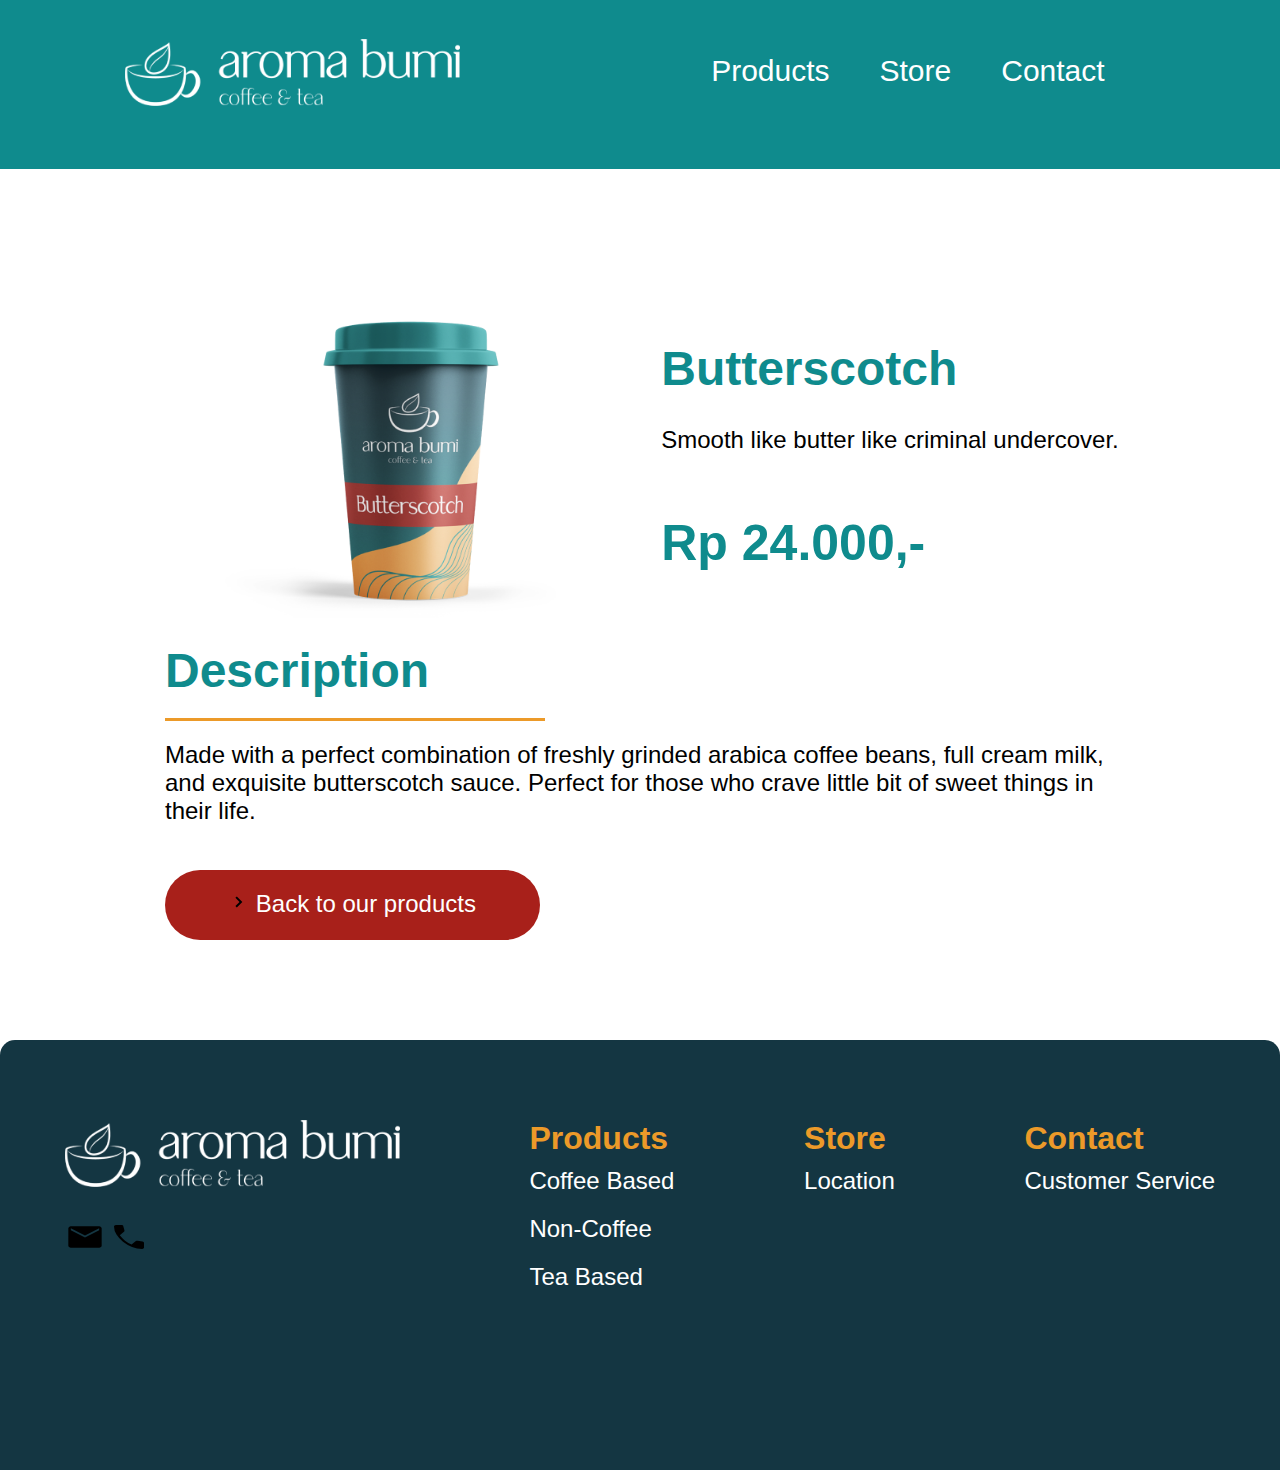
<file: detail.html>
<!DOCTYPE html>
<html lang="en">
  <head>
    <meta charset="UTF-8" />
    <meta http-equiv="X-UA-Compatible" content="IE=edge" />
    <meta name="viewport" content="width=device-width, initial-scale=1.0" />

    <!-- Styling Css -->
    <link rel="stylesheet" href="assets/css/style.css" />

    <title>Aroma Bumi - Detail Page</title>
  </head>
  <body>
    <div class="header-v2">
      <div class="navbar">
        <div class="logo-v2">
          <a href="index.html"><img src="assets/img/Logo White.png" height="67" width="335" alt="logo aroma bumi" /></a>
        </div>
        <div class="menu-navbar">
          <ul>
            <li><a href="menu.html" class="nav-link" data-nav="menu">Products</a></li>
            <li><a href="detail.html" class="nav-link" data-nav="detail">Store</a></li>
            <li><a href="find-us.html" class="nav-link" data-nav="find">Contact</a></li>
          </ul>
        </div>
      </div>
    </div>

    <!-- section menu detail product -->
    <div class="detail-product">
      <div class="product-wrapper">
        <div class="product-picture">
          <img src="assets/img/butterscotch2.png" width="500" height="370" />
        </div>
        <div>
          <h1 class="product-title">Butterscotch</h1>
          <p class="product-short-description">Smooth like butter like criminal undercover.</p>
          <p class="product-price">Rp 24.000,-</p>
        </div>
      </div>

      <!-- product description -->
      <div class="product-description">
        <h1>Description</h1>
        <p>Made with a perfect combination of freshly grinded arabica coffee beans, full cream milk, and exquisite butterscotch sauce. Perfect for those who crave little bit of sweet things in their life.</p>
        <a href="/menu.html">
          <div class="product-button">
            <span> <img src="assets/img/Arrow.svg" width="20" height="20" /></span> Back to our products
          </div>
        </a>
      </div>
    </div>

    <!-- Section Footer -->
    <div class="footer">
      <div class="footer-logo">
        <img src="assets/img/Logo White.png" width="335" height="67" alt="" />
        <div class="icon">
          <img src="assets/img/MAIL ICON.svg" width="40" height="32" />
          <img src="assets/img/PHONE ICON.svg" width="40" height="32" alt="" />
        </div>
      </div>
      <div class="footer-url">
        <h1>Products</h1>
        <ul>
          <li>Coffee Based</li>
          <li>Non-Coffee</li>
          <li>Tea Based</li>
        </ul>
      </div>
      <div>
        <h1>Store</h1>
        <ul>
          <li>Location</li>
        </ul>
      </div>
      <div>
        <h1>Contact</h1>
        <ul>
          <li>Customer Service</li>
        </ul>
      </div>
    </div>
  </body>
  <!-- Script JS -->
  <script src="assets/js/script.js"></script>
</html>
</file>
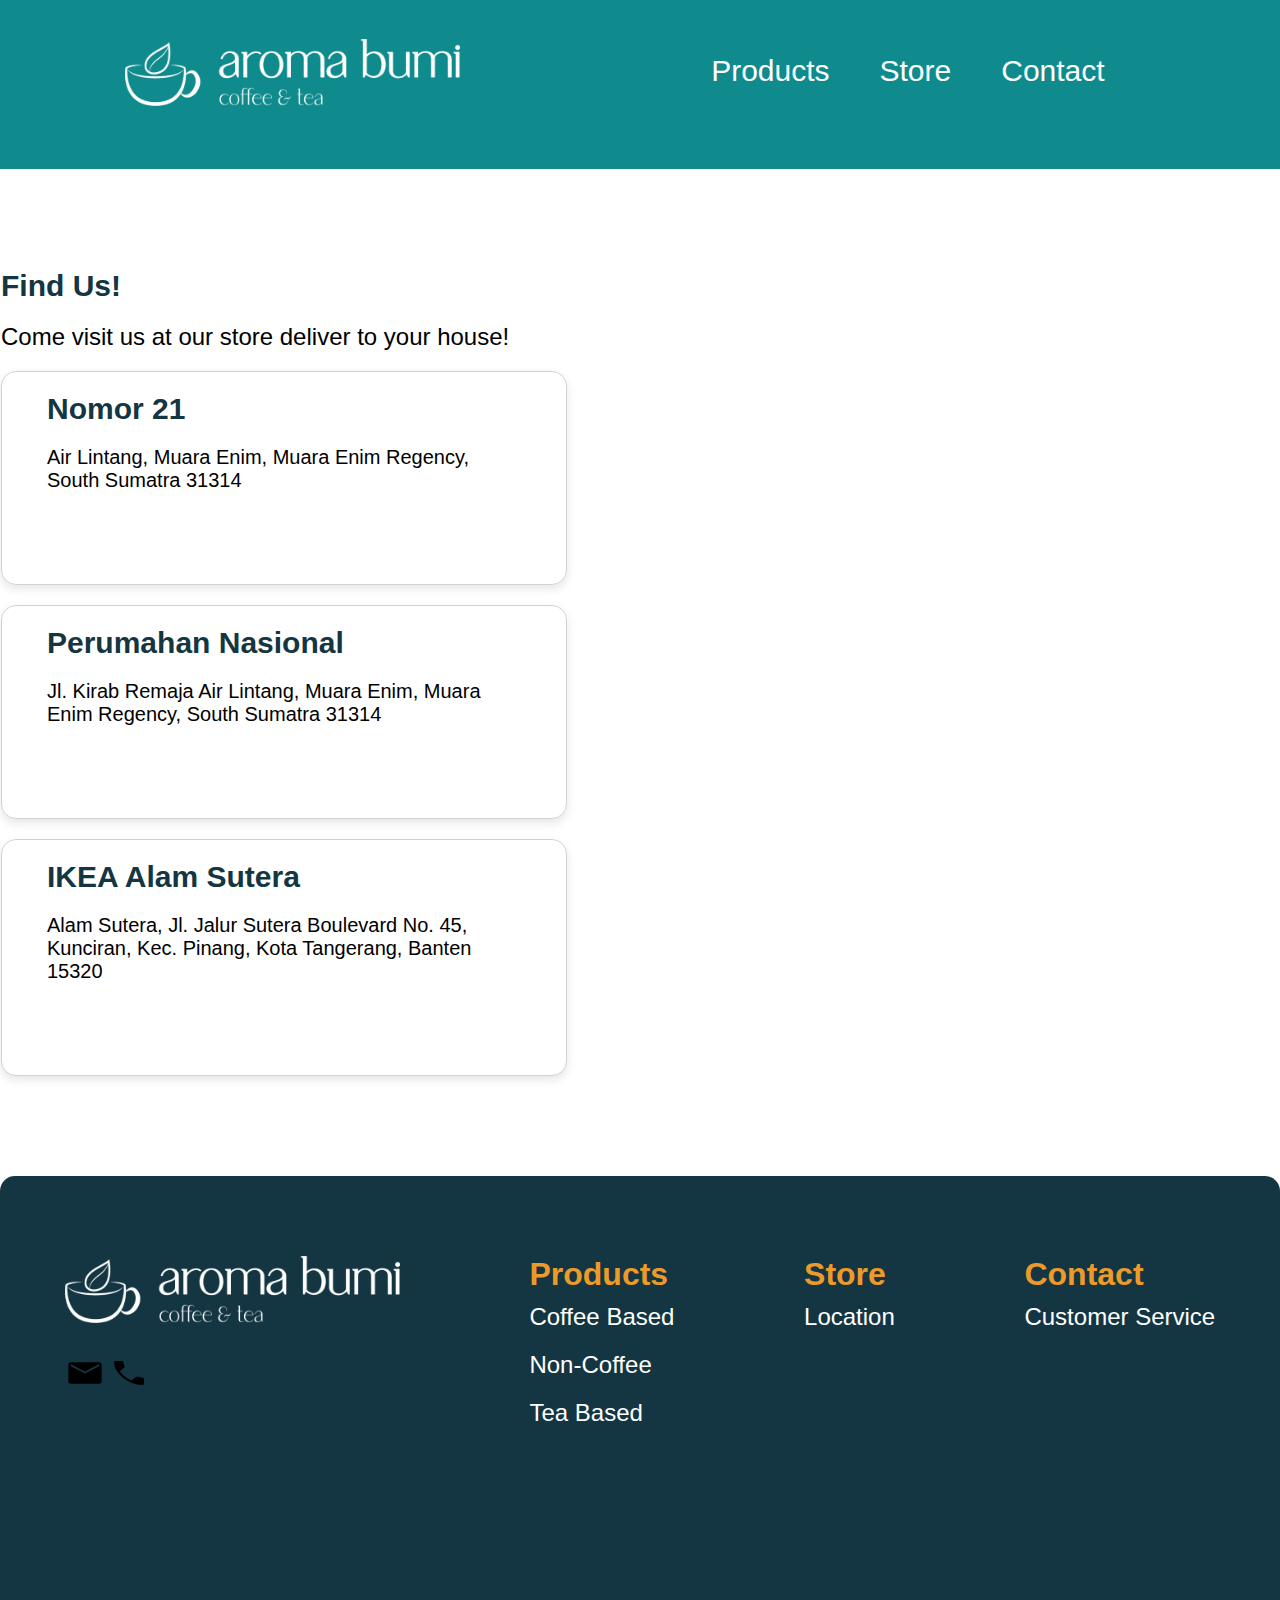
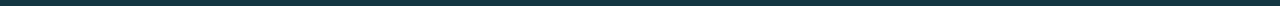
<file: find-us.html>
<!DOCTYPE html>
<html lang="en">
  <head>
    <meta charset="UTF-8" />
    <meta http-equiv="X-UA-Compatible" content="IE=edge" />
    <meta name="viewport" content="width=device-width, initial-scale=1.0" />

    <!-- Styling Css -->
    <link rel="stylesheet" href="assets/css/style.css" />

    <title>Aroma Bumi - Find Us</title>
  </head>
  <body>
    <div class="header-v2">
      <div class="navbar">
        <div class="logo-v2">
          <a href="index.html"><img src="assets/img/Logo White.png" height="67" width="335" alt="logo aroma bumi" /></a>
        </div>
        <div class="menu-navbar">
          <ul>
            <li><a href="menu.html" class="nav-link" data-nav="menu">Products</a></li>
            <li><a href="detail.html" class="nav-link" data-nav="detail">Store</a></li>
            <li><a href="find-us.html" class="nav-link" data-nav="find">Contact</a></li>
          </ul>
        </div>
      </div>
    </div>

    <!-- section location -->
    <div class="location">
      <div class="map">
        <iframe
          src="https://www.google.com/maps/embed?pb=!1m18!1m12!1m3!1d3981.613517954295!2d103.7707256145089!3d-3.6751035973259554!2m3!1f0!2f0!3f0!3m2!1i1024!2i768!4f13.1!3m3!1m2!1s0x2e39f7ab7341a72f%3A0x4b803edc53977bd2!2sJl.%20Kirap%20Remaja%2C%20Air%20Lintang%2C%20Kec.%20Muara%20Enim%2C%20Kabupaten%20Muara%20Enim%2C%20Sumatera%20Selatan%2031314!5e0!3m2!1sen!2sid!4v1679288530076!5m2!1sen!2sid"
          width="600"
          height="500"
          style="border: 0"
          allowfullscreen=""
          loading="lazy"
          referrerpolicy="no-referrer-when-downgrade"
        ></iframe>
      </div>
      <div class="find-us">
        <h1>Find Us!</h1>
        <p>Come visit us at our store deliver to your house!</p>
        <div class="address">
          <h1>Nomor 21</h1>
          <p>Air Lintang, Muara Enim, Muara Enim Regency, South Sumatra 31314</p>
        </div>
        <div class="address">
          <h1>Perumahan Nasional</h1>
          <p>Jl. Kirab Remaja Air Lintang, Muara Enim, Muara Enim Regency, South Sumatra 31314</p>
        </div>
        <div class="address">
          <h1>IKEA Alam Sutera</h1>
          <p>Alam Sutera, Jl. Jalur Sutera Boulevard No. 45, Kunciran, Kec. Pinang, Kota Tangerang, Banten 15320</p>
        </div>
      </div>
    </div>

    <!-- section footer -->
    <div class="footer">
      <div class="footer-logo">
        <img src="assets/img/Logo White.png" width="335" height="67" alt="" />
        <div class="icon">
          <img src="assets/img/MAIL ICON.svg" width="40" height="32" />
          <img src="assets/img/PHONE ICON.svg" width="40" height="32" alt="" />
        </div>
      </div>
      <div class="footer-url">
        <h1>Products</h1>
        <ul>
          <li>Coffee Based</li>
          <li>Non-Coffee</li>
          <li>Tea Based</li>
        </ul>
      </div>
      <div>
        <h1>Store</h1>
        <ul>
          <li>Location</li>
        </ul>
      </div>
      <div>
        <h1>Contact</h1>
        <ul>
          <li>Customer Service</li>
        </ul>
      </div>
    </div>
  </body>
  <!-- Script JS -->
  <script src="assets/js/script.js"></script>
</html>
</file>
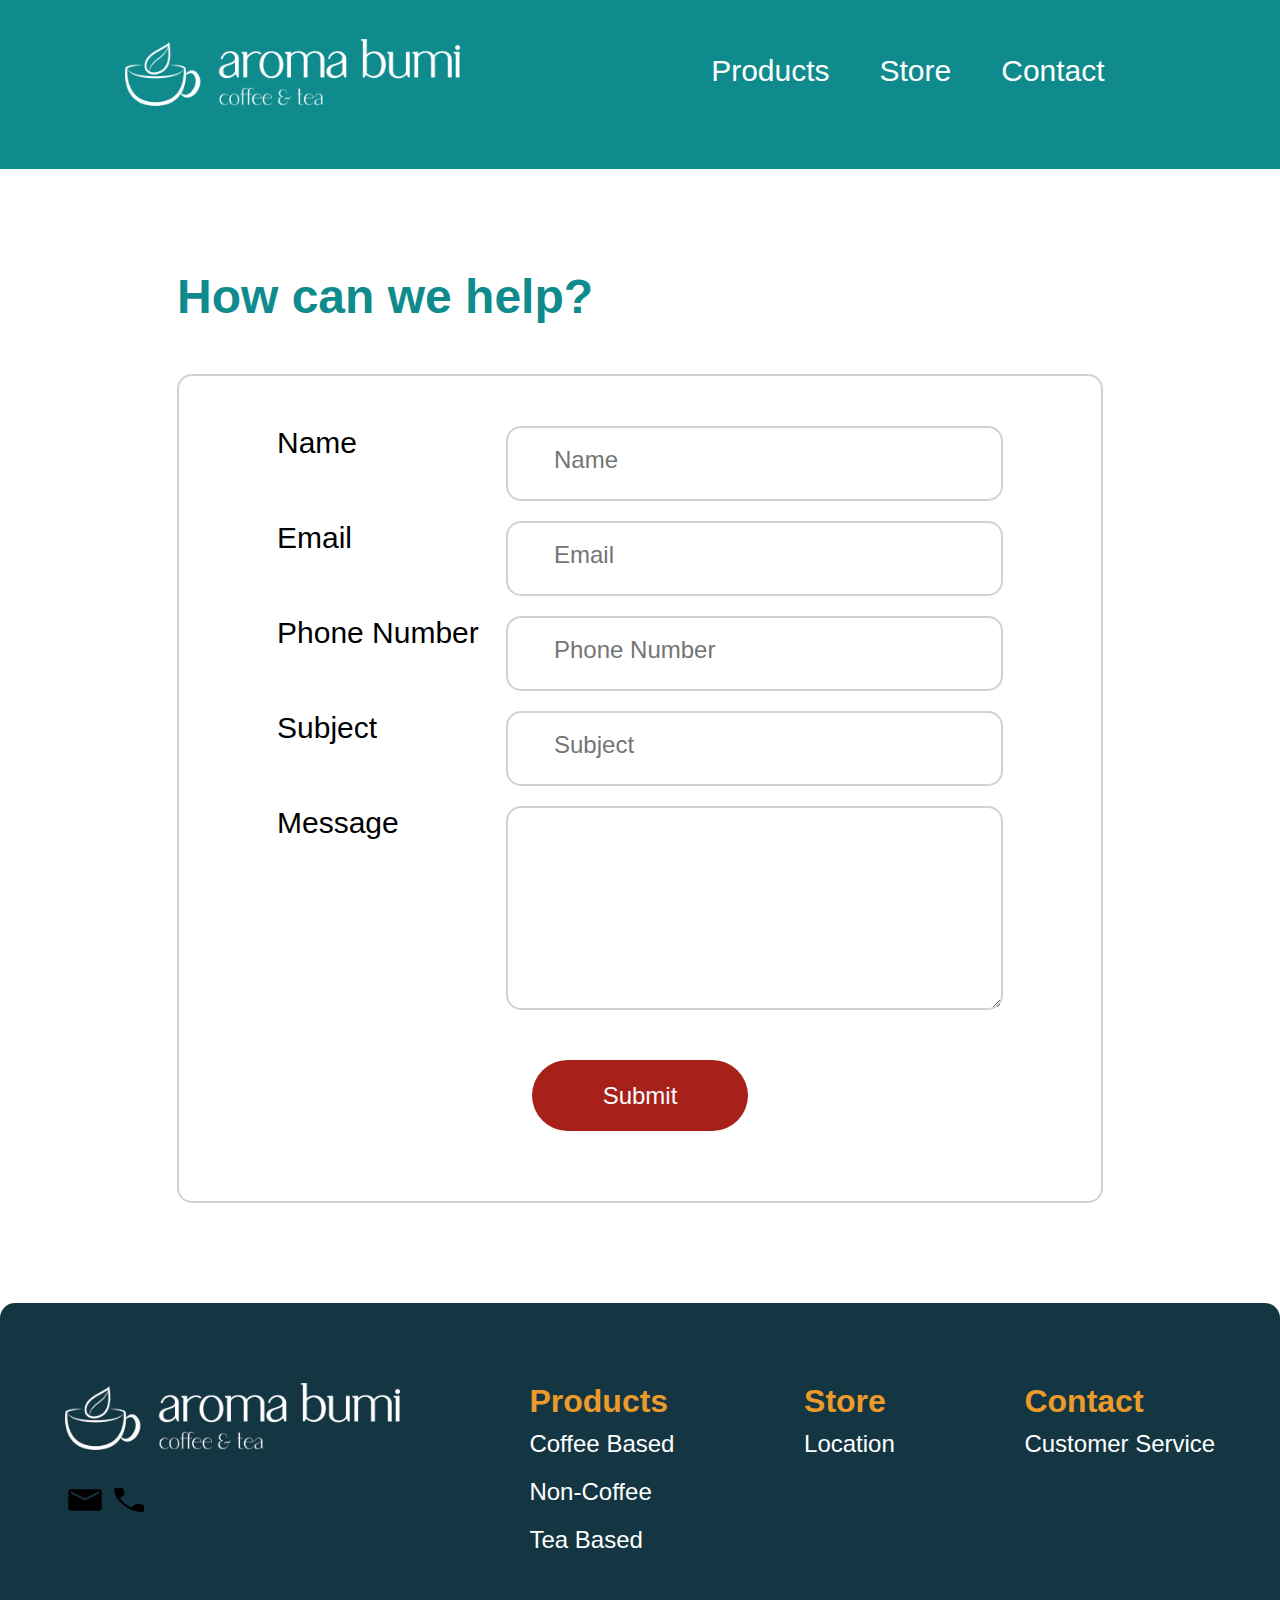
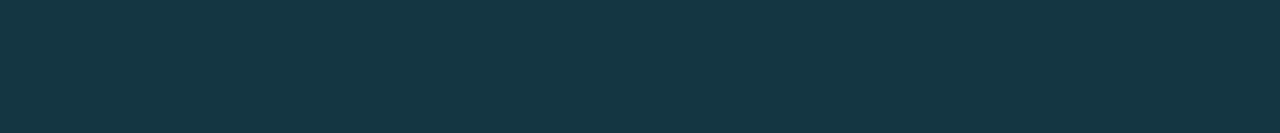
<file: help.html>
<!DOCTYPE html>
<html lang="en">
  <head>
    <meta charset="UTF-8" />
    <meta http-equiv="X-UA-Compatible" content="IE=edge" />
    <meta name="viewport" content="width=device-width, initial-scale=1.0" />

    <!-- Styling Css -->
    <link rel="stylesheet" href="assets/css/style.css" />

    <title>Aroma Bumi - Help</title>
  </head>
  <body>
    <div class="header-v2">
      <div class="navbar">
        <div class="logo-v2">
          <a href="index.html"><img src="assets/img/Logo White.png" height="67" width="335" alt="logo aroma bumi" /></a>
        </div>
        <div class="menu-navbar">
          <ul>
            <li><a href="menu.html" class="nav-link" data-nav="menu">Products</a></li>
            <li><a href="detail.html" class="nav-link" data-nav="detail">Store</a></li>
            <li><a href="find-us.html" class="nav-link" data-nav="find">Contact</a></li>
          </ul>
        </div>
      </div>
    </div>

    <!-- form help -->
    <div class="help">
      <h1>How can we help?</h1>
      <div class="form">
        <div>
          <p>Name</p>
          <input type="text" placeholder="Name" />
        </div>
        <div>
          <p>Email</p>
          <input type="email" placeholder="Email" />
        </div>
        <div>
          <p>Phone Number</p>
          <input type="number" placeholder="Phone Number" />
        </div>
        <div>
          <p>Subject</p>
          <input type="text" placeholder="Subject" />
        </div>
        <div>
          <p>Message</p>
          <textarea></textarea>
        </div>
        <div class="submit-button">
          <input type="submit" value="Submit" />
        </div>
      </div>
    </div>

    <!-- section footer -->
    <div class="footer">
      <div class="footer-logo">
        <img src="assets/img/Logo White.png" width="335" height="67" alt="" />
        <div class="icon">
          <img src="assets/img/MAIL ICON.svg" width="40" height="32" />
          <img src="assets/img/PHONE ICON.svg" width="40" height="32" alt="" />
        </div>
      </div>
      <div class="footer-url">
        <h1>Products</h1>
        <ul>
          <li>Coffee Based</li>
          <li>Non-Coffee</li>
          <li>Tea Based</li>
        </ul>
      </div>
      <div>
        <h1>Store</h1>
        <ul>
          <li>Location</li>
        </ul>
      </div>
      <div>
        <h1>Contact</h1>
        <ul>
          <li>Customer Service</li>
        </ul>
      </div>
    </div>
  </body>
</html>
</file>
<file: assets/css/style.css>
* {
  font-family: 'Lato', sans-serif;
  margin: 0;
  padding: 0;
}

a {
  text-decoration: none;
}

/* CSS Section Header */
.header {
  margin-bottom: 100px;
  border-radius: 0 0 15px 15px;
  background-image: url(../img/coffe-header.png);
  background-size: cover;
}

.header-background {
  border-radius: 0 0 15px 15px;
  background: rgba(20, 54, 66, 0.7);
}

.navbar {
  display: flex;
  height: 130px;
  justify-content: space-around;
}

.logo {
  padding-top: 39px;
}

.menu-navbar a {
  color: white;
}

.menu-navbar ul {
  display: flex;
  list-style: none;
}

.menu-navbar li {
  font-size: 30px;
  margin: 54px 50px 0px 0px;
}

/* active css */
.menu-navbar a.active {
  color: #fff;
  border-bottom: 5px solid yellow;
}

/* .menu-navbar li.active a {
  color: #fff;
} */

.header-text {
  padding-top: 120px;
  padding-bottom: 240px;
  text-align: center;
}

.header-title {
  color: white;
  font-size: 70px;
  font-weight: 800;
}

.header-description {
  color: white;
  font-weight: 400;
  font-size: 36px;
}
/* End Header Styling CSS */

.content img {
  border-radius: 15px;
  object-fit: cover;
  margin-bottom: 100px;
}

.content-title {
  font-weight: 800;
  color: #0f8b8d;
  font-size: 48px;
  padding-bottom: 20px;
  margin-bottom: 20px;
  border-bottom: 5px #ec9a29 solid;
}

.content-description {
  font-size: 24px;
  width: 400px;
  margin-bottom: 45px;
}

.content-button {
  font-size: 24px;
  text-align: center;
  border-radius: 20px;
  padding: 20px 50px 20px 50px;
  color: white;
  background-color: #a8201a;
  margin-bottom: 160px;
}

.menu-background a {
  text-decoration: none;
}

.content {
  display: flex;
  justify-content: center;
  flex-wrap: wrap;
}

.wrapper {
  word-wrap: break-word;
  margin-left: 80px;
  margin-right: 80px;
}

.instagram {
  text-align: center;
}

.instagram-title {
  font-size: 40px;
  font-weight: 800;
  color: #0f8b8d;
  margin-bottom: 50px;
}

.instagram-title span {
  padding-bottom: 5px;
  border-bottom: 2px #ec9a29 solid;
  color: #ec9a29;
}

.insta-feed {
  /* display: flex; */
  flex-wrap: wrap;
  justify-content: center;
}

.feed img {
  margin: 20px 20px 20px 20px;
}

/* contact styling */
.contact {
  margin-top: 100px;
  text-align: center;
}

.contact h1 {
  font-weight: 800;
  margin-bottom: 20px;
  font-size: 40px;
  color: #0f8b8d;
}

.contact p {
  margin-bottom: 20px;
  font-size: 24px;
}

.contact-button {
  border: 0px;
  border-radius: 40px;
  padding: 20px 110px 20px 110px;
  margin-bottom: 100px;
  font-size: 24px;
  color: white;
  background-color: #a8201a;
}

/* footer styling */
.footer {
  border-radius: 15px 15px 0px 0px;
  height: 350px;
  padding-top: 80px;
  display: flex;
  justify-content: space-around;
  background-color: #143642;
}

.footer ul {
  color: white;
  list-style: none;
}

.footer li {
  font-weight: 400;
  font-size: 24px;
  padding-top: 10px;
  padding-bottom: 10px;
}

.footer h1 {
  font-weight: 700;
  color: #ec9a29;
}

.icon {
  margin-top: 30px;
}

/* CSS SIDEBAR MENU PAGE */
.menu-product {
  background-color: #f1f1f1;
  padding: 10px;
}

.menu-product ul {
  list-style-type: none;
  margin: 0;
  padding: 0;
}

.menu-product li {
  border-left: 5px solid orange;
  padding: 10px;
  margin-bottom: 10px;
  background-color: #fff;
  border-top-left-radius: 10px;
  border-top-right-radius: 10px;
}

.menu-product li a {
  color: orange;
  text-decoration: none;
}

.menu-product li:hover {
  background-color: #f1f1f1;
}

/* CSS MENU PAGE */
.header-v2 {
  background-color: #0f8b8d;
}

.logo-v2 {
  padding-top: 39px;
}

.menu {
  margin-top: 100px;
  margin-bottom: 100px;
  text-align: center;
}

.menu-title {
  font-size: 48px;
  font-weight: 700;
  color: #0f8b8d;
  margin-bottom: 40px;
}

.menu-description {
  font-size: 24px;
  margin-bottom: 50px;
}

.menu-feed {
  display: flex;
  flex-wrap: wrap;
  justify-content: center;
  margin: 40px 120px 40px 120px;
}

.menu-background {
  margin: 5px 50px 50px 50px;
  border-radius: 15px;
  /* background-image: url(../img/coffe-header.png); */
  background-image: url(../img/coffe-background.png);
  width: 216px;
  height: 216px;
}

.product-name {
  margin-top: 21px;
  color: white;
  font-weight: 800;
  font-size: 20px;
}

.price {
  color: white;
  font-size: 18px;
}

/* Styling CSS detail product page */
.product-wrapper {
  display: flex;
  justify-content: center;
  align-items: center;
}

.product-title {
  color: #0f8b8d;
  font-size: 48px;
  font-weight: 800;
  margin-bottom: 30px;
}

.product-short-description {
  font-size: 24px;
  margin-bottom: 60px;
}

.product-price {
  font-size: 50px;
  color: #0f8b8d;
  font-weight: 800;
}

.detail-product {
  margin-top: 100px;
  margin-bottom: 100px;
}

.product-description {
  word-wrap: break-word;
  width: 950px;
  margin: auto;
}

.product-description h1 {
  width: 380px;
  font-size: 48px;
  color: #0f8b8d;
  border-bottom: 3px #ec9a29 solid;
  padding-bottom: 20px;
  margin-bottom: 20px;
}

.product-description p {
  font-size: 24px;
  margin-bottom: 45px;
}

.product-button {
  text-align: center;
  font-size: 24px;
  width: 335px;
  padding: 20px 20px 22px 20px;
  background-color: #a8201a;
  color: white;
  border-radius: 40px;
}

/* Styling CSS Page Findus */
.location {
  display: flex;
  flex-direction: row-reverse;
  justify-content: center;
  align-items: center;
  margin-bottom: 100px;
  margin-top: 100px;
}

.find-us h1 {
  font-size: 30px;
  color: #143642;
}

.find-us p {
  font-size: 24px;
  margin-top: 20px;
  margin-bottom: 20px;
}

.address {
  border: 1px #d2d2d2 solid;
  border-radius: 15px;
  box-shadow: 0px 4px 10px 0px #0000001a;
  width: 474px;
  padding: 20px 45px 72px 45px;
  margin-top: 20px;
  margin-right: 112px;
}

.address p {
  font-size: 20px;
}

/* Styling page help */
.help h1 {
  font-size: 48px;
  color: #0f8b8d;
  margin-bottom: 50px;
}

.help {
  margin-top: 100px;
  margin-bottom: 100px;
  width: 926px;
  margin-left: auto;
  margin-right: auto;
}

.form {
  padding: 50px 98px 50px 98px;
  border-radius: 15px;
  border: 2px solid #d2d2d2;
}

.form div {
  display: flex;
  justify-content: space-between;
}

.submit-button {
  width: 216px;
  margin-left: auto;
  margin-right: auto;
}

.submit-button input:hover {
  cursor: pointer;
}

.form p {
  font-size: 30px;
}

.form input {
  width: 493px;
  height: 71px;
  margin-bottom: 20px;
  border-radius: 15px;
  border: 2px solid #d2d2d2;
}

::placeholder {
  font-size: 24px;
  padding-left: 46px;
}

.form textarea {
  width: 493px;
  height: 200px;
  border-radius: 15px;
  border: 2px solid #d2d2d2;
  margin-bottom: 50px;
}

.submit-button input {
  border: 0px;
  border-radius: 40px;
  font-size: 24px;
  background-color: #a8201a;
  color: #f9fbfe;
}

@media (min-width: 1258px) {
  .wrapper #right {
    margin-bottom: 400px;
  }
  .header-v2 {
    padding-bottom: 39px;
  }
  .menu-background {
    transition: all 0.5s;
  }
  .menu-background:hover {
    height: 140px;
    width: 140px;
    transform: scale(1.6);
  }
}
</file>
